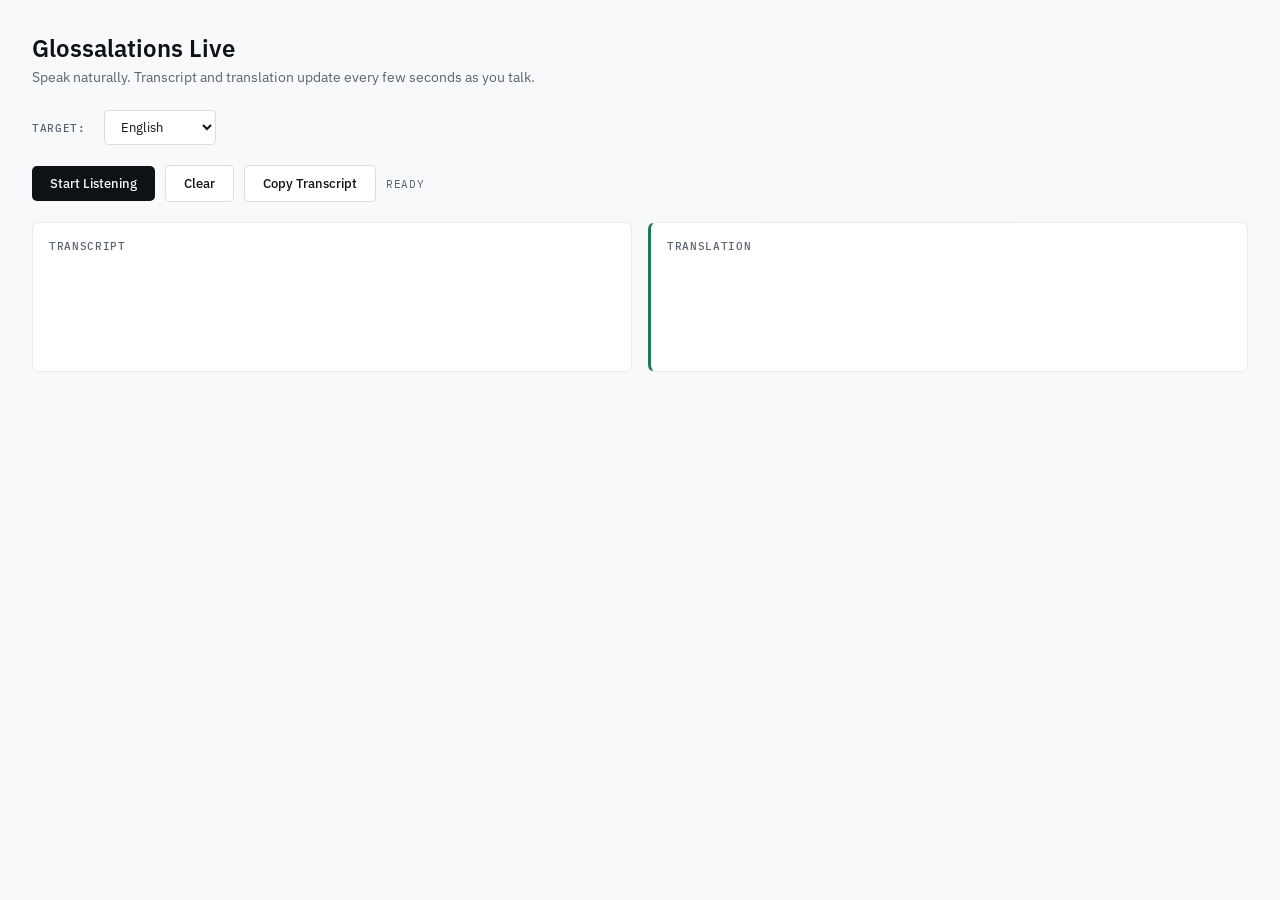
<file: static/live.html>
<!DOCTYPE html>
<html lang="en">
<head>
<meta charset="UTF-8">
<meta name="viewport" content="width=device-width, initial-scale=1.0">
<title>Glossalations - Live Translation</title>
<link href="https://fonts.googleapis.com/css2?family=IBM+Plex+Sans:wght@400;500;600&family=IBM+Plex+Mono:wght@400;500&display=swap" rel="stylesheet">
<style>
    * { box-sizing: border-box; margin: 0; padding: 0; }
    body { font-family: 'IBM Plex Sans', sans-serif; background: #f8f9fa; color: #0e1116; padding: 32px; }
    h1 { font-size: 1.5rem; font-weight: 600; margin-bottom: 4px; }
    .subtitle { font-size: 0.875rem; color: #5b6370; margin-bottom: 24px; }
    .label {
        font-family: 'IBM Plex Mono', monospace;
        font-size: 11px; font-weight: 500;
        letter-spacing: 0.06em; text-transform: uppercase;
        color: #5b6370; margin-bottom: 8px;
    }
    .controls { display: flex; gap: 10px; align-items: center; margin-bottom: 20px; flex-wrap: wrap; }
    button {
        font-family: 'IBM Plex Sans', sans-serif;
        font-size: 13px; font-weight: 500;
        padding: 9px 18px; border-radius: 5px;
        cursor: pointer; border: none;
    }
    .btn-start { background: #0e1116; color: #f8f9fa; }
    .btn-start:hover { background: rgba(14,17,22,0.85); }
    .btn-start.active { background: #1f7a4d; }
    .btn { background: #fff; color: #0e1116; border: 1px solid rgba(14,17,22,0.14); }
    .btn:hover { background: #eef0f2; }
    #status {
        font-family: 'IBM Plex Mono', monospace;
        font-size: 11px; letter-spacing: 0.06em;
        text-transform: uppercase; color: #5b6370;
    }
    .panels { display: grid; grid-template-columns: 1fr 1fr; gap: 16px; margin-top: 16px; }
    .panel {
        background: #fff; border: 1px solid rgba(14,17,22,0.08);
        border-radius: 7px; padding: 16px; min-height: 150px;
    }
    .panel-translation { border-left: 3px solid #1f7a4d; }
    .panel-content {
        font-size: 15px; line-height: 1.6; margin-top: 8px;
        white-space: pre-wrap; max-height: 300px; overflow-y: auto;
    }
    .latest { background: rgba(31,122,77,0.08); padding: 2px 4px; border-radius: 3px; }
    select {
        font-family: 'IBM Plex Sans', sans-serif;
        font-size: 13px; padding: 7px 12px;
        border: 1px solid rgba(14,17,22,0.14);
        border-radius: 5px; background: #fff; color: #0e1116;
    }
    .error-box {
        background: #fff3f3; border: 1px solid #ffcdd2; border-radius: 5px;
        padding: 12px 16px; margin-bottom: 16px; font-size: 13px; color: #991b1b;
        display: none;
    }
    .info-box {
        background: #f0f7f4; border: 1px solid #c8e6d5; border-radius: 5px;
        padding: 12px 16px; margin-bottom: 16px; font-size: 13px; color: #0e1116;
        display: none;
    }
    @media (max-width: 600px) { .panels { grid-template-columns: 1fr; } }
</style>
</head>
<body>
    <h1>Glossalations Live</h1>
    <p class="subtitle">Speak naturally. Transcript and translation update every few seconds as you talk.</p>

    <div id="errorBox" class="error-box"></div>
    <div id="infoBox" class="info-box"></div>

    <div class="controls">
        <p class="label" style="margin-bottom:0; margin-right:8px;">Target:</p>
        <select id="targetLang">
            <option value="en">English</option>
            <option value="hi">Hindi</option>
            <option value="bn">Bengali</option>
            <option value="te">Telugu</option>
            <option value="mr">Marathi</option>
            <option value="ta">Tamil</option>
            <option value="ur">Urdu</option>
            <option value="gu">Gujarati</option>
            <option value="ml">Malayalam</option>
            <option value="kn">Kannada</option>
            <option value="pa">Punjabi</option>
            <option value="es">Spanish</option>
            <option value="fr">French</option>
            <option value="de">German</option>
            <option value="it">Italian</option>
            <option value="pt">Portuguese</option>
            <option value="ru">Russian</option>
            <option value="ja">Japanese</option>
            <option value="ko">Korean</option>
            <option value="zh-CN">Chinese</option>
            <option value="ar">Arabic</option>
        </select>
    </div>

    <div class="controls">
        <button class="btn-start" id="startBtn">Start Listening</button>
        <button class="btn" id="clearBtn">Clear</button>
        <button class="btn" id="copyBtn">Copy Transcript</button>
        <span id="status">Ready</span>
    </div>

    <div class="panels">
        <div class="panel">
            <p class="label">Transcript</p>
            <div class="panel-content" id="transcriptBox"></div>
        </div>
        <div class="panel panel-translation">
            <p class="label">Translation</p>
            <div class="panel-content" id="translationBox"></div>
            <div class="panel-content romanized hidden" id="romanizedBox" style="margin-top:8px; font-style:italic; opacity:0.8;"></div>
        </div>
    </div>

<script>
    const startBtn = document.getElementById('startBtn');
    const clearBtn = document.getElementById('clearBtn');
    const copyBtn = document.getElementById('copyBtn');
    const statusEl = document.getElementById('status');
    const errorBox = document.getElementById('errorBox');
    const infoBox = document.getElementById('infoBox');
    const transcriptBox = document.getElementById('transcriptBox');
    const translationBox = document.getElementById('translationBox');
    const targetLangSelect = document.getElementById('targetLang');

    let ws = null;
    let mediaRecorder = null;
    let isRecording = false;
    let audioStream = null;

    function showError(msg) {
        errorBox.textContent = msg;
        errorBox.style.display = 'block';
        infoBox.style.display = 'none';
    }

    function showInfo(msg) {
        infoBox.textContent = msg;
        infoBox.style.display = 'block';
        errorBox.style.display = 'none';
    }

    function hideMessages() {
        errorBox.style.display = 'none';
        infoBox.style.display = 'none';
    }

    // Connect to WebSocket server
    function connectWebSocket() {
        return new Promise((resolve, reject) => {
            ws = new WebSocket('ws://localhost:8502');
            ws.binaryType = 'arraybuffer';

            ws.onopen = () => {
                // Send target language config
                ws.send(JSON.stringify({ target_lang: targetLangSelect.value }));
                resolve();
            };

            ws.onmessage = (event) => {
                const data = JSON.parse(event.data);
                if (data.status === 'ok') {
                    transcriptBox.textContent = data.transcript;
                    translationBox.textContent = data.translation;
                    const romanizedBox = document.getElementById('romanizedBox');
                    if (data.romanized) {
                        romanizedBox.textContent = data.romanized;
                        romanizedBox.classList.remove('hidden');
                    } else {
                        romanizedBox.textContent = '';
                        romanizedBox.classList.add('hidden');
                    }
                    statusEl.textContent = 'Listening...';
                } else if (data.status === 'no_speech') {
                    statusEl.textContent = 'Listening... (no speech detected)';
                } else if (data.status === 'error') {
                    statusEl.textContent = 'Error: ' + (data.message || 'unknown');
                } else if (data.status === 'cleared') {
                    transcriptBox.textContent = '';
                    translationBox.textContent = '';
                    document.getElementById('romanizedBox').textContent = '';
                    document.getElementById('romanizedBox').classList.add('hidden');
                }
            };

            ws.onerror = () => {
                showError(
                    'Cannot connect to transcription server. Make sure ws_server.py is running: ' +
                    'python ws_server.py'
                );
                reject();
            };

            ws.onclose = () => {
                if (isRecording) {
                    stopRecording();
                    showError('Server connection lost. Restart ws_server.py and try again.');
                }
            };
        });
    }

    async function startRecording() {
        hideMessages();

        try {
            await connectWebSocket();
        } catch(e) {
            return;
        }

        try {
            audioStream = await navigator.mediaDevices.getUserMedia({
                audio: { sampleRate: 16000, channelCount: 1, echoCancellation: true }
            });
        } catch(e) {
            showError('Microphone access denied. Allow microphone in your browser settings.');
            return;
        }

        // Use WAV-compatible format
        const mimeType = MediaRecorder.isTypeSupported('audio/webm;codecs=opus')
            ? 'audio/webm;codecs=opus' : 'audio/webm';

        mediaRecorder = new MediaRecorder(audioStream, { mimeType: mimeType });

        mediaRecorder.ondataavailable = (event) => {
            if (event.data.size > 0 && ws && ws.readyState === WebSocket.OPEN) {
                event.data.arrayBuffer().then(buffer => {
                    ws.send(buffer);
                });
            }
        };

        // Send audio every 2 seconds for better responsiveness
        mediaRecorder.start(2000);
        isRecording = true;
        startBtn.textContent = 'Stop';
        startBtn.classList.add('active');
        statusEl.textContent = 'Listening...';
        showInfo('Speak now. Transcript updates every 3 seconds.');
    }

    function stopRecording() {
        isRecording = false;
        if (mediaRecorder && mediaRecorder.state !== 'inactive') {
            mediaRecorder.stop();
        }
        if (audioStream) {
            audioStream.getTracks().forEach(track => track.stop());
            audioStream = null;
        }
        if (ws) {
            ws.close();
            ws = null;
        }
        startBtn.textContent = 'Start Listening';
        startBtn.classList.remove('active');
        statusEl.textContent = 'Stopped';
        hideMessages();
    }

    startBtn.addEventListener('click', () => {
        if (isRecording) {
            stopRecording();
        } else {
            startRecording();
        }
    });

    clearBtn.addEventListener('click', () => {
        if (ws && ws.readyState === WebSocket.OPEN) {
            ws.send(JSON.stringify({ action: 'clear' }));
        }
        transcriptBox.textContent = '';
        translationBox.textContent = '';
    });

    copyBtn.addEventListener('click', () => {
        const text = transcriptBox.textContent.trim();
        if (text) {
            navigator.clipboard.writeText(text);
            statusEl.textContent = 'Copied!';
            setTimeout(() => { statusEl.textContent = isRecording ? 'Listening...' : 'Ready'; }, 1000);
        }
    });

    // Update target language when changed during recording
    targetLangSelect.addEventListener('change', () => {
        if (ws && ws.readyState === WebSocket.OPEN) {
            ws.send(JSON.stringify({ target_lang: targetLangSelect.value }));
        }
    });
</script>
</body>
</html>
</file>
